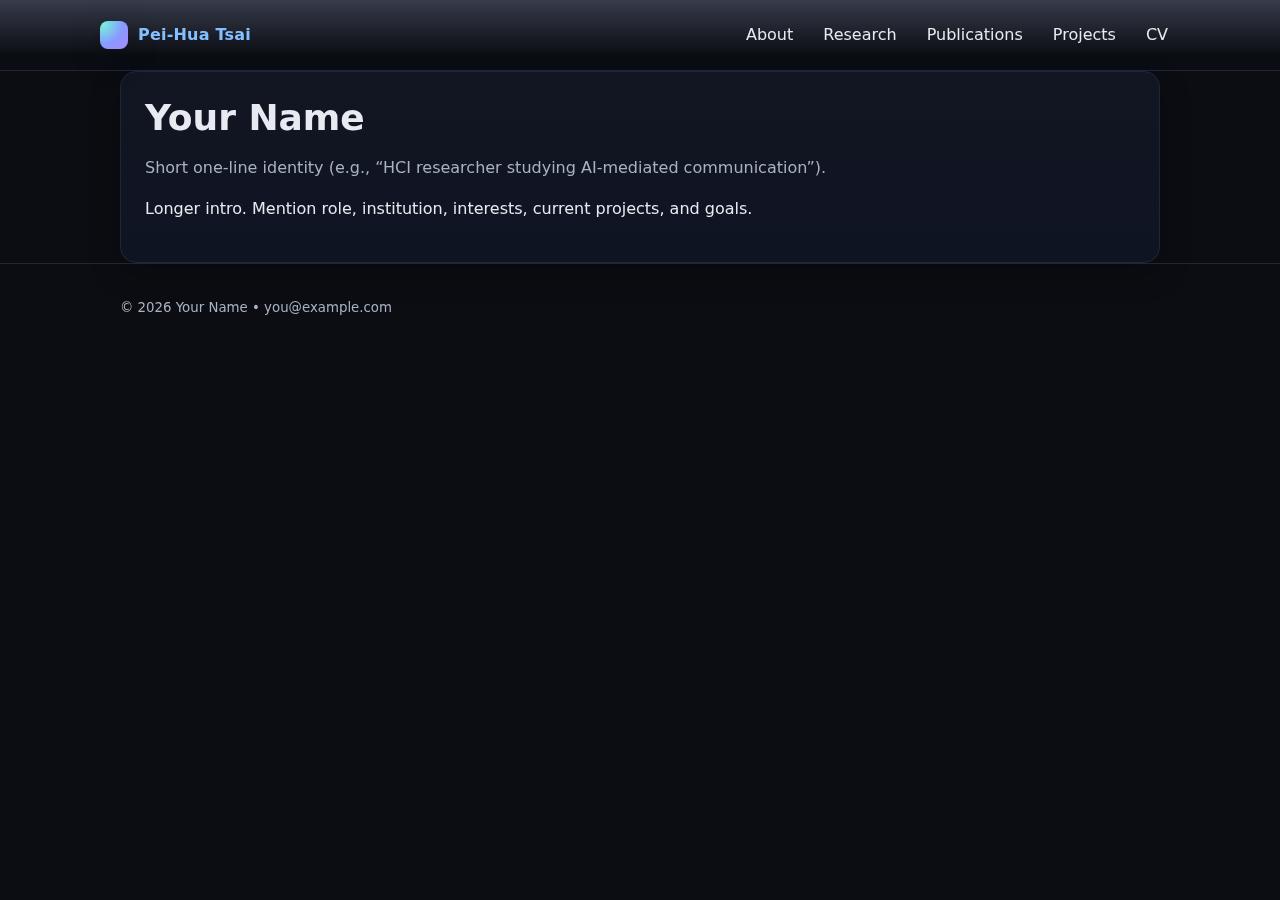
<file: index.html>
<!doctype html>
<html lang="en">
<head>
  <meta charset="utf-8">
  <meta name="viewport" content="width=device-width, initial-scale=1">
  <title>Pei-Hua Tsai</title>
  <meta name="description" content="Personal academic website of Your Name.">
  <link rel="stylesheet" href="styles.css">
</head>
<body>
  <!-- Header -->
  <header class="site-header" role="banner">
    <a href="#content" class="skip-link">Skip to content</a>
    <div class="container navbar">
      <a class="brand" href="index.html" aria-label="Home">
        <span class="brand-badge" aria-hidden="true"></span>
        <span>Pei-Hua Tsai</span>
      </a>

      <label class="burger" for="nav-toggle" aria-label="Toggle menu">
        <span></span><span></span><span></span>
      </label>
      <input type="checkbox" id="nav-toggle" hidden>

      <nav class="nav-links" aria-label="Primary">
        <a href="about.html">About</a>
        <a href="research.html">Research</a>
        <a href="publications.html">Publications</a>
        <a href="projects.html">Projects</a>
        <a href="assets/cv.pdf" target="_blank">CV</a>
      </nav>
    </div>
  </header>

  <main id="content" class="container" role="main">
    <section class="panel">
      <h1>Your Name</h1>
      <p class="lead">Short one-line identity (e.g., “HCI researcher studying AI-mediated communication”).</p>
      <p>Longer intro. Mention role, institution, interests, current projects, and goals.</p>
    </section>
  </main>

  <!-- Footer -->
  <footer class="site-footer" role="contentinfo">
    <div class="container">
      <small>© <span id="year"></span> Your Name • <a href="mailto:you@example.com">you@example.com</a></small>
    </div>
    <script>document.getElementById('year').textContent = new Date().getFullYear();</script>
  </footer>
</body>
</html>
</file>
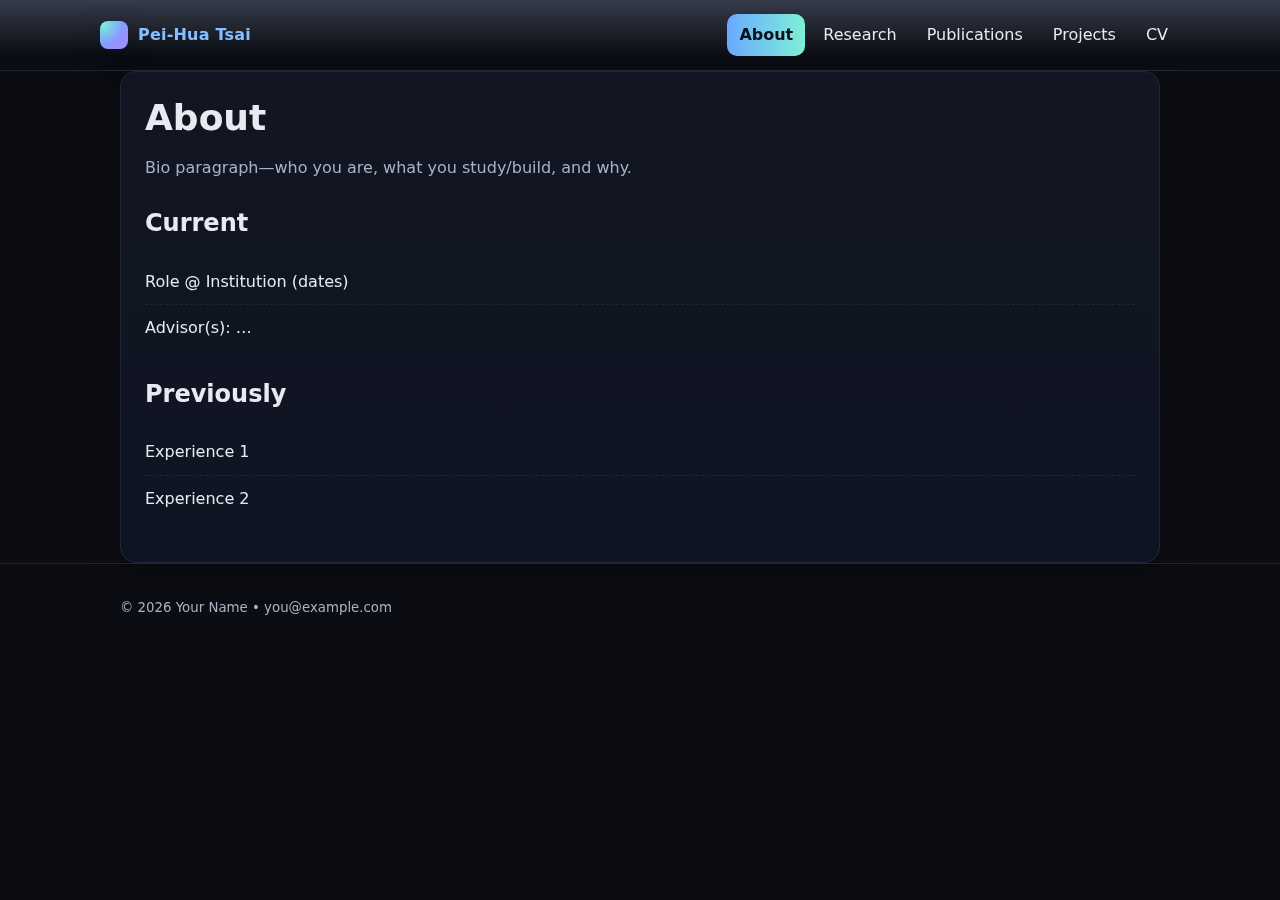
<file: about.html>
<!doctype html>
<html lang="en">
<head>
  <meta charset="utf-8">
  <meta name="viewport" content="width=device-width, initial-scale=1">
  <title>Pei-Hua Tsai — About</title>
  <link rel="stylesheet" href="styles.css">
</head>
<body>
  <!-- Header (same as snippet) -->
  <header class="site-header" role="banner">
    <a href="#content" class="skip-link">Skip to content</a>
    <div class="container navbar">
      <a class="brand" href="index.html" aria-label="Home">
        <span class="brand-badge" aria-hidden="true"></span>
        <span>Pei-Hua Tsai</span>
      </a>
      <label class="burger" for="nav-toggle" aria-label="Toggle menu"><span></span><span></span><span></span></label>
      <input type="checkbox" id="nav-toggle" hidden>
      <nav class="nav-links" aria-label="Primary">
        <a href="about.html" class="active">About</a>
        <a href="research.html">Research</a>
        <a href="publications.html">Publications</a>
        <a href="projects.html">Projects</a>
        <a href="assets/cv.pdf" target="_blank">CV</a>
      </nav>
    </div>
  </header>

  <main id="content" class="container" role="main">
    <article class="panel">
      <h1>About</h1>
      <p class="lead">Bio paragraph—who you are, what you study/build, and why.</p>
      <h2>Current</h2>
      <ul class="clean">
        <li>Role @ Institution (dates)</li>
        <li>Advisor(s): …</li>
      </ul>
      <h2>Previously</h2>
      <ul class="clean">
        <li>Experience 1</li>
        <li>Experience 2</li>
      </ul>
    </article>
  </main>

  <!-- Footer (same as snippet) -->
  <footer class="site-footer" role="contentinfo">
    <div class="container">
      <small>© <span id="year"></span> Your Name • <a href="mailto:you@example.com">you@example.com</a></small>
    </div>
    <script>document.getElementById('year').textContent = new Date().getFullYear();</script>
  </footer>
</body>
</html>
</file>
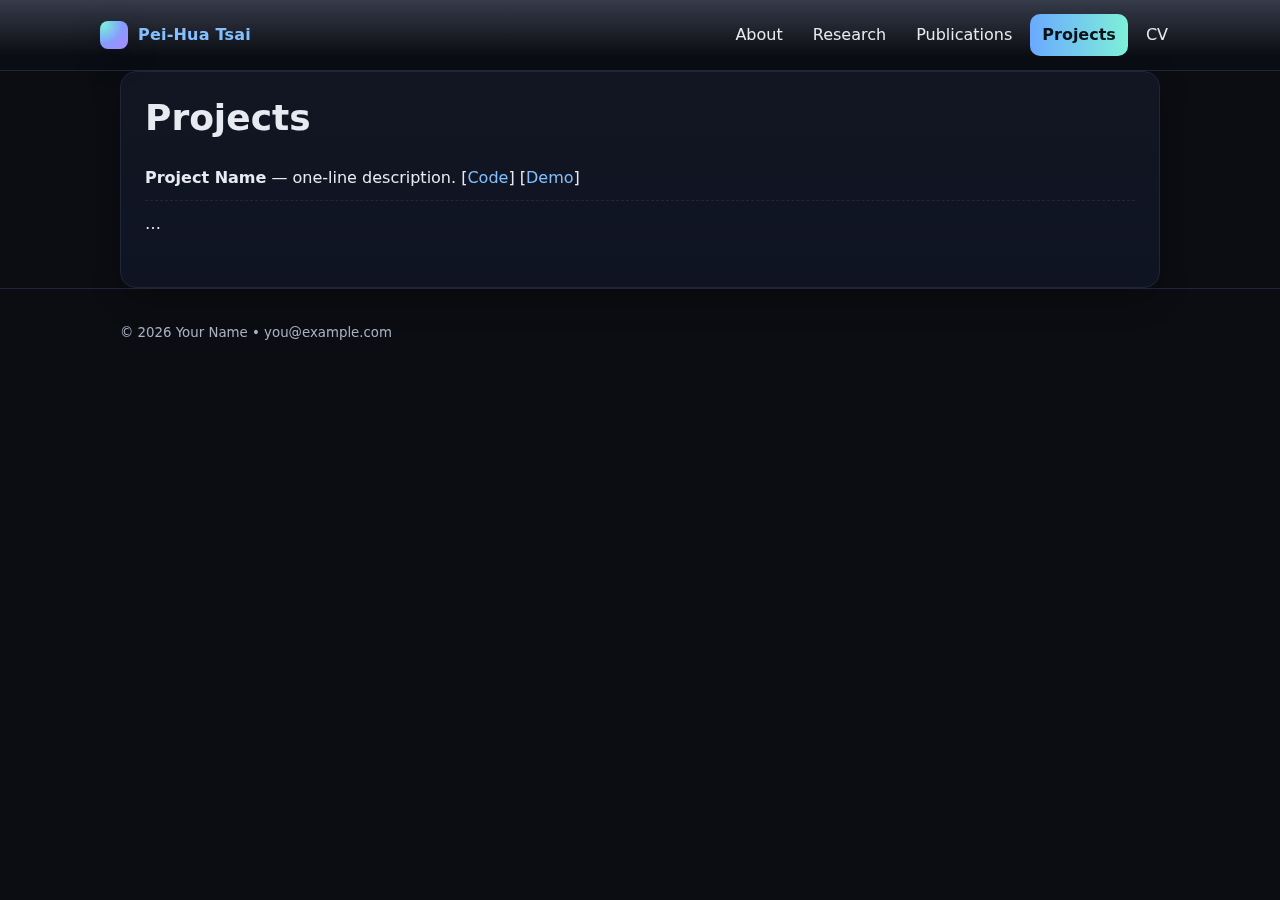
<file: projects.html>
<!doctype html>
<html lang="en">
<head>
  <meta charset="utf-8">
  <meta name="viewport" content="width=device-width, initial-scale=1">
  <title>Pei-Hua Tsai — Projects</title>
  <link rel="stylesheet" href="styles.css">
</head>
<body>
  <header class="site-header" role="banner">
    <a href="#content" class="skip-link">Skip to content</a>
    <div class="container navbar">
      <a class="brand" href="index.html" aria-label="Home">
        <span class="brand-badge" aria-hidden="true"></span>
        <span>Pei-Hua Tsai</span>
      </a>
      <label class="burger" for="nav-toggle" aria-label="Toggle menu"><span></span><span></span><span></span></label>
      <input type="checkbox" id="nav-toggle" hidden>
      <nav class="nav-links" aria-label="Primary">
        <a href="about.html">About</a>
        <a href="research.html">Research</a>
        <a href="publications.html">Publications</a>
        <a href="projects.html" class="active">Projects</a>
        <a href="assets/cv.pdf" target="_blank">CV</a>
      </nav>
    </div>
  </header>

  <main id="content" class="container" role="main">
    <section class="panel">
      <h1>Projects</h1>
      <ul class="clean">
        <li>
          <strong>Project Name</strong> — one-line description. 
          [<a href="#">Code</a>] [<a href="#">Demo</a>]
        </li>
        <li>…</li>
      </ul>
    </section>
  </main>

  <footer class="site-footer" role="contentinfo">
    <div class="container">
      <small>© <span id="year"></span> Your Name • <a href="mailto:you@example.com">you@example.com</a></small>
    </div>
    <script>document.getElementById('year').textContent = new Date().getFullYear();</script>
  </footer>
</body>
</html>
</file>
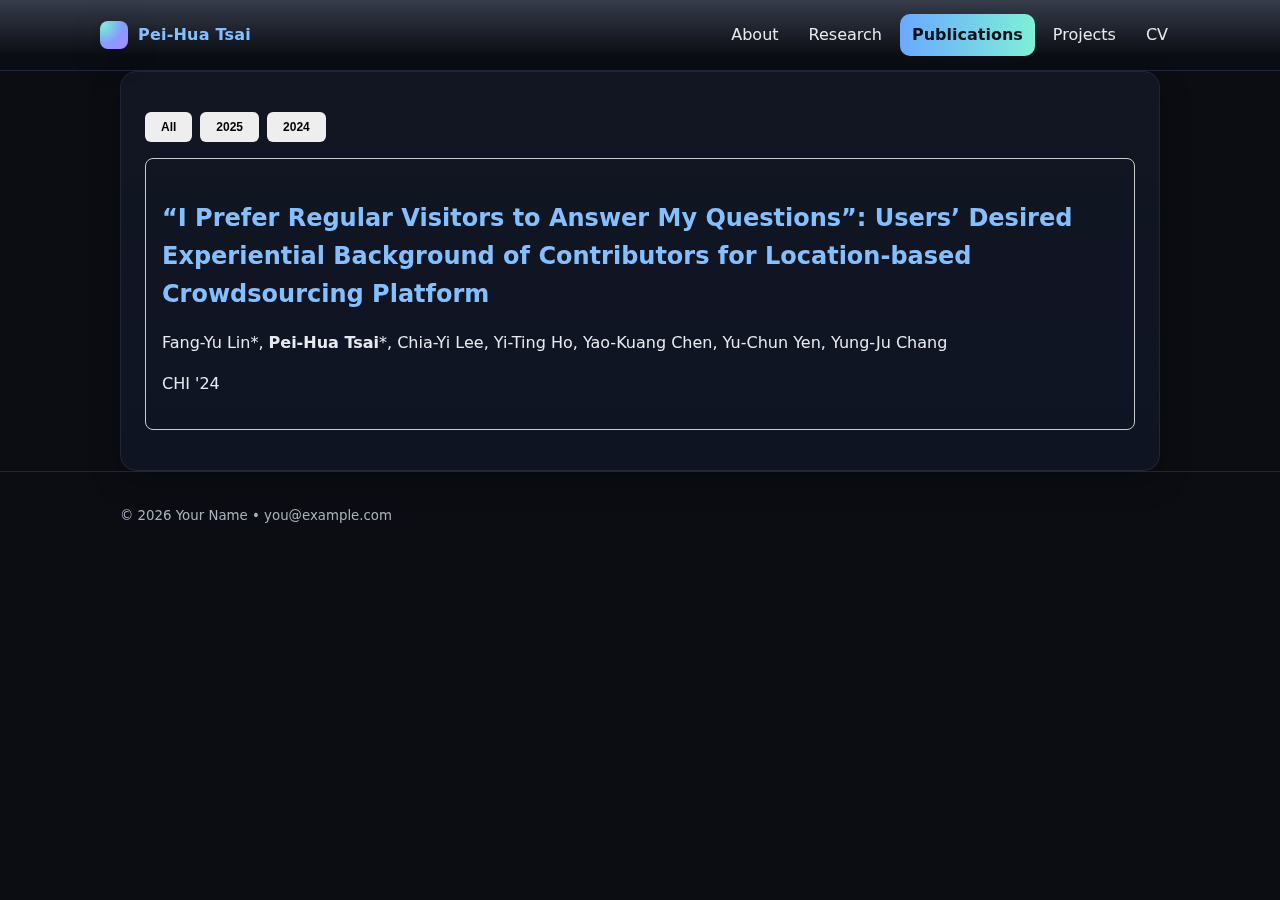
<file: publications.html>
<!doctype html>
<html lang="en">
<head>
  <meta charset="utf-8">
  <meta name="viewport" content="width=device-width, initial-scale=1">
  <title>Pei-Hua Tsai — Publications</title>
  <link rel="stylesheet" href="styles.css">
</head>
<body>
  <header class="site-header" role="banner">
    <a href="#content" class="skip-link">Skip to content</a>
    <div class="container navbar">
      <a class="brand" href="index.html" aria-label="Home">
        <span class="brand-badge" aria-hidden="true"></span>
        <span>Pei-Hua Tsai</span>
      </a>
      <label class="burger" for="nav-toggle" aria-label="Toggle menu"><span></span><span></span><span></span></label>
      <input type="checkbox" id="nav-toggle" hidden>
      <nav class="nav-links" aria-label="Primary">
        <a href="about.html">About</a>
        <a href="research.html">Research</a>
        <a href="publications.html" class="active">Publications</a>
        <a href="projects.html">Projects</a>
        <a href="assets/cv.pdf" target="_blank">CV</a>
      </nav>
    </div>
  </header>

  <main id="content" class="container" role="main">
    <section class="panel">
      <!-- Filter buttons -->
      <nav class="filter-bar" aria-label="Filter by year">
        <button class="filter-btn" data-year="all">All</button>
        <button class="filter-btn" data-year="2025">2025</button>
        <button class="filter-btn" data-year="2024">2024</button>
      </nav>

      <!-- Publications list -->
      <section class="publications">
        <article class="pub" data-year="2024">
          <h2><a href="https://dl.acm.org/doi/10.1145/3613904.3642520" target="_blank">“I Prefer Regular Visitors to Answer My Questions”: Users’ Desired Experiential Background of Contributors for Location-based Crowdsourcing Platform</a></h2>
          <p> Fang-Yu Lin*, <strong>Pei-Hua Tsai</strong>*, Chia-Yi Lee, Yi-Ting Ho, Yao-Kuang Chen, Yu-Chun Yen, Yung-Ju Chang</p>
          <p>CHI '24</p>
        </article>



        <!-- more publications here -->
      </section>
    </section>
  </main>

  <footer class="site-footer" role="contentinfo">
    <div class="container">
      <small>© <span id="year"></span> Your Name • <a href="mailto:you@example.com">you@example.com</a></small>
    </div>
    <script>document.getElementById('year').textContent = new Date().getFullYear();</script>
  </footer>

  <script src="publications.js"></script>
</body>
</html>
</file>
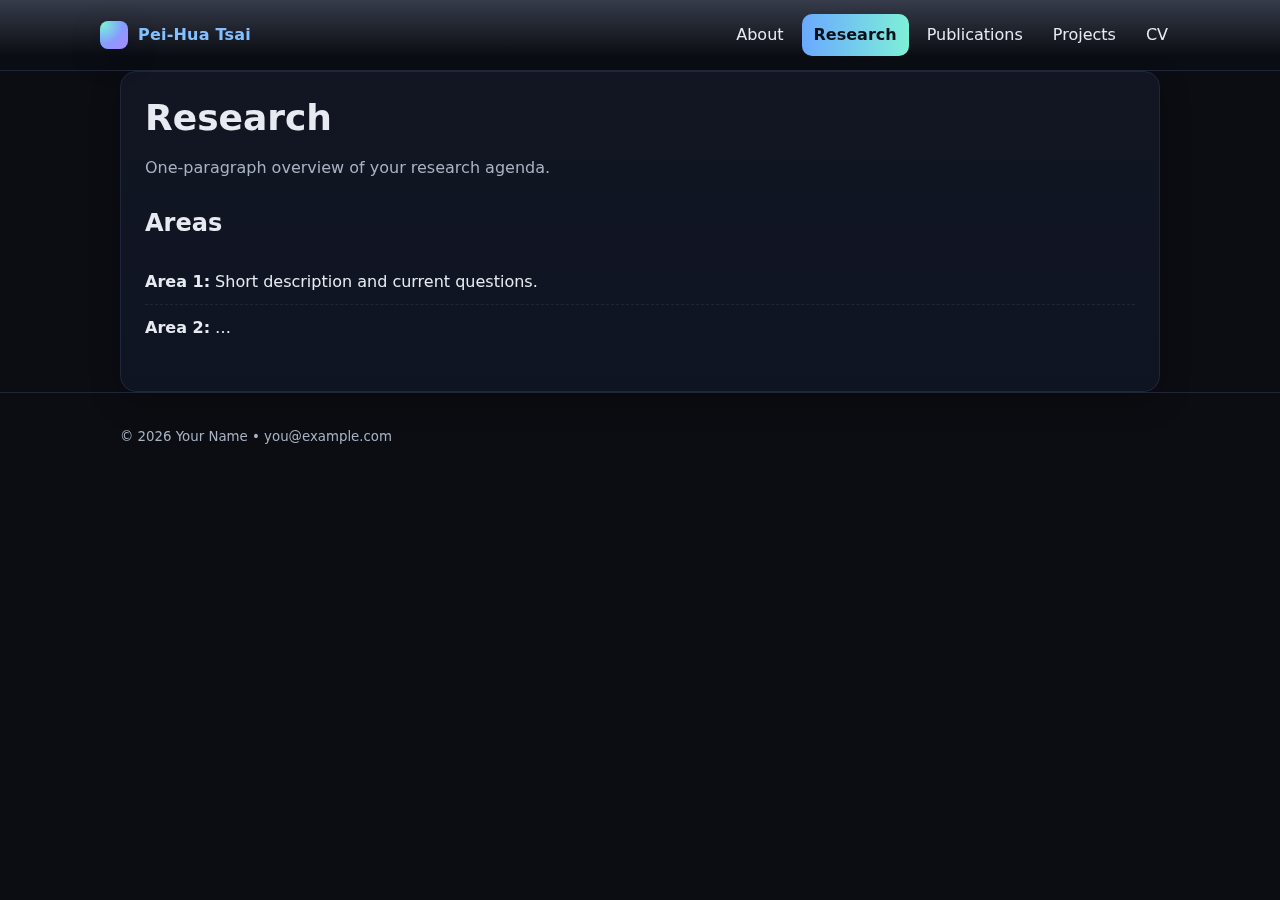
<file: research.html>
<!doctype html>
<html lang="en">
<head>
  <meta charset="utf-8">
  <meta name="viewport" content="width=device-width, initial-scale=1">
  <title>Pei-Hua Tsai — Research</title>
  <link rel="stylesheet" href="styles.css">
</head>
<body>
  <header class="site-header" role="banner">
    <a href="#content" class="skip-link">Skip to content</a>
    <div class="container navbar">
      <a class="brand" href="index.html" aria-label="Home">
        <span class="brand-badge" aria-hidden="true"></span>
        <span>Pei-Hua Tsai</span>
      </a>
      <label class="burger" for="nav-toggle" aria-label="Toggle menu"><span></span><span></span><span></span></label>
      <input type="checkbox" id="nav-toggle" hidden>
      <nav class="nav-links" aria-label="Primary">
        <a href="about.html">About</a>
        <a href="research.html" class="active">Research</a>
        <a href="publications.html">Publications</a>
        <a href="projects.html">Projects</a>
        <a href="assets/cv.pdf" target="_blank">CV</a>
      </nav>
    </div>
  </header>

  <main id="content" class="container" role="main">
    <section class="panel">
      <h1>Research</h1>
      <p class="lead">One-paragraph overview of your research agenda.</p>
      <h2>Areas</h2>
      <ul class="clean">
        <li><strong>Area 1:</strong> Short description and current questions.</li>
        <li><strong>Area 2:</strong> …</li>
      </ul>
    </section>
  </main>

  <footer class="site-footer" role="contentinfo">
    <div class="container">
      <small>© <span id="year"></span> Your Name • <a href="mailto:you@example.com">you@example.com</a></small>
    </div>
    <script>document.getElementById('year').textContent = new Date().getFullYear();</script>
  </footer>
</body>
</html>
</file>
<file: styles.css>
/* ===== Base ===== */
:root{
  --bg:#0b0d12;
  --panel:#121622;
  --text:#e7eaf0;
  --muted:#a9b2c3;
  --brand:#6aa9ff;
  --brand-2:#7ef0d8;
  --link:#84c0ff;
  --border:#20263a;
  --shadow:0 10px 30px rgba(0,0,0,.25);
  --radius:16px;
  --maxw:1080px;
}

*{box-sizing:border-box}
html,body{margin:0;padding:0;background:var(--bg);color:var(--text);font:16px/1.6 system-ui,-apple-system,Segoe UI,Roboto,Helvetica,Arial,"Apple Color Emoji","Segoe UI Emoji"}
img{max-width:100%;height:auto}
a{color:var(--link);text-decoration:none}
a:hover{text-decoration:underline}
.container{max-width:var(--maxw);margin-inline:auto;padding:0 20px}

/* ===== Skip link ===== */
.skip-link{
  position:absolute;left:-9999px;top:auto;width:1px;height:1px;overflow:hidden;
}
.skip-link:focus{position:static;width:auto;height:auto;padding:8px 12px;background:var(--brand);color:#000;border-radius:8px;margin:8px;display:inline-block}

/* ===== Header / Nav ===== */
.site-header{
  position:sticky;top:0;z-index:50;background:linear-gradient(180deg,#373c4b 0%,#0b0d12cc 80%,transparent 80%);
  border-bottom:1px solid var(--border);backdrop-filter:saturate(140%) blur(6px)
}
.navbar{display:flex;align-items:center;justify-content:space-between;gap:16px;padding:14px 0}
.brand{
  display:flex;align-items:center;gap:10px;font-weight:700;letter-spacing:.2px
}
.brand-badge{
  width:28px;height:28px;border-radius:8px;background:
    radial-gradient(120% 120% at 10% 10%,var(--brand-2),transparent 60%),
    linear-gradient(135deg,var(--brand),#a58cff);
  box-shadow:var(--shadow)
}

/* mobile toggle */
#nav-toggle{display:none}
.burger{display:none;cursor:pointer;padding:8px;border:1px solid var(--border);border-radius:10px}
.burger span{display:block;width:22px;height:2px;background:var(--text);margin:5px 0}

/* links */
.nav-links{display:flex;gap:6px;align-items:center;flex-wrap:wrap}
.nav-links a{
  padding:8px 12px;border-radius:10px;color:var(--text)
}
.nav-links a:hover{background:var(--panel)}
.nav-links a.active{
  background:linear-gradient(90deg,var(--brand) 0%,var(--brand-2) 100%);
  color:#081018;font-weight:700;text-decoration:none
}

/* responsive */
@media (max-width:800px){
  .burger{display:block}
  .nav-links{
    display:none;
    position:absolute;left:0;right:0;top:60px;
    background:var(--panel);border-bottom:1px solid var(--border);
    padding:10px 20px
  }
  #nav-toggle:checked ~ .nav-links{display:flex;flex-direction:column;align-items:flex-start;gap:2px}
  .navbar{position:relative}
}

/* ===== Main ===== */
main{padding:36px 0}
.panel{
  background:linear-gradient(180deg,#121622 0%,#0f1423 100%);
  border:1px solid var(--border);border-radius:var(--radius);box-shadow:var(--shadow);padding:24px
}
h1{font-size:clamp(24px,3vw,36px);line-height:1.2;margin:0 0 10px}
h2{font-size:clamp(18px,2.2vw,24px);margin:24px 0 8px}
.lead{color:var(--muted);max-width:70ch}

.filter-bar {
  margin: 1rem 0;
  display: flex;
  gap: 0.5rem;
}

.filter-btn {
  padding: 0.5rem 1rem;
  border: none;
  border-radius: 6px;
  cursor: pointer;
  background: #eee;
  transition: background 0.2s;
  font-size: 12px;
  font-weight: bold;
}

.filter-btn:hover {
  background: #84c0ff;
}

.filter-btn.active {
  background-color: #0073e6;
  color: #fff;
}

.pub {
  border: 1px solid #ccc;
  padding: 1rem;
  margin-bottom: 1rem;
  border-radius: 8px;
}





/* Lists */
ul.clean{list-style:none;padding-left:0;margin-left:0}
ul.clean li{padding:10px 0;border-bottom:1px dashed var(--border)}
ul.clean li:last-child{border-bottom:none}

/* ===== Footer ===== */
.site-footer{border-top:1px solid var(--border);padding:30px 0 60px;color:var(--muted)}
.site-footer a{color:var(--muted)}
.site-footer a:hover{color:var(--text)}
</file>
